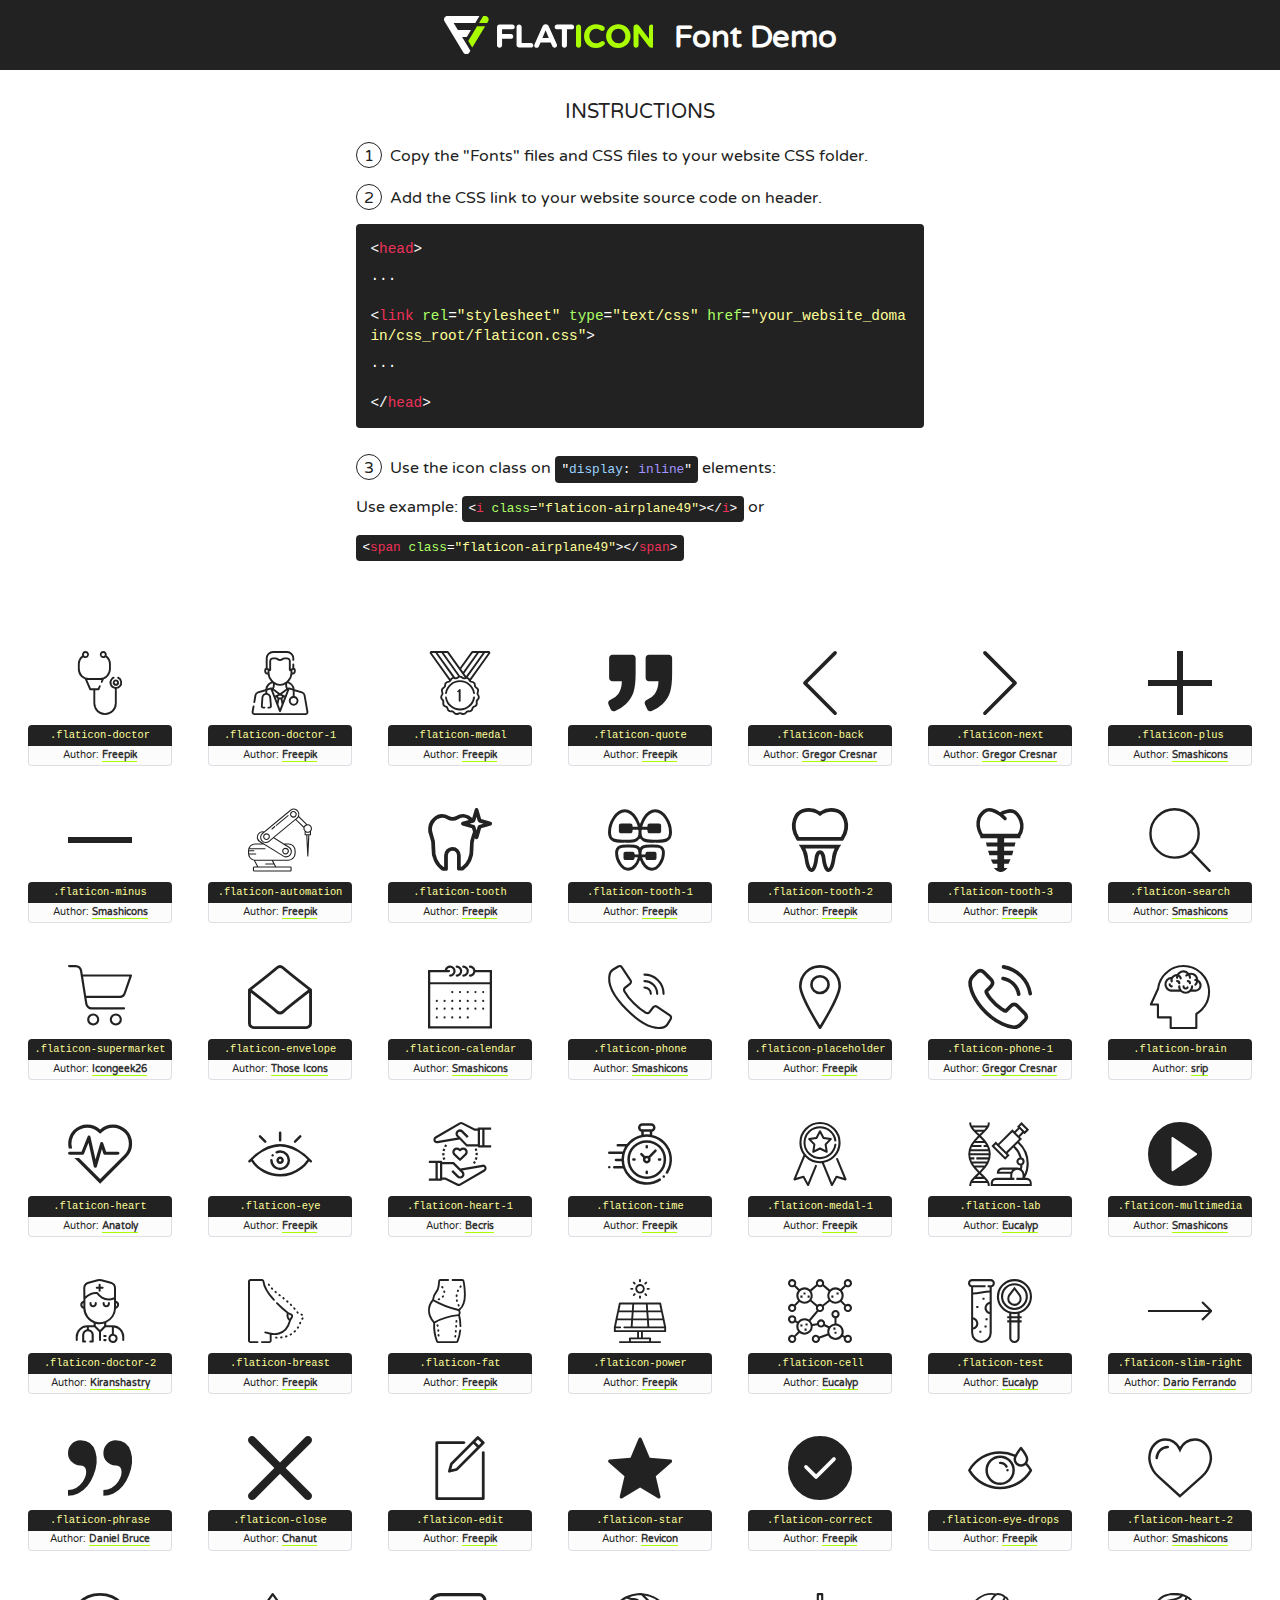
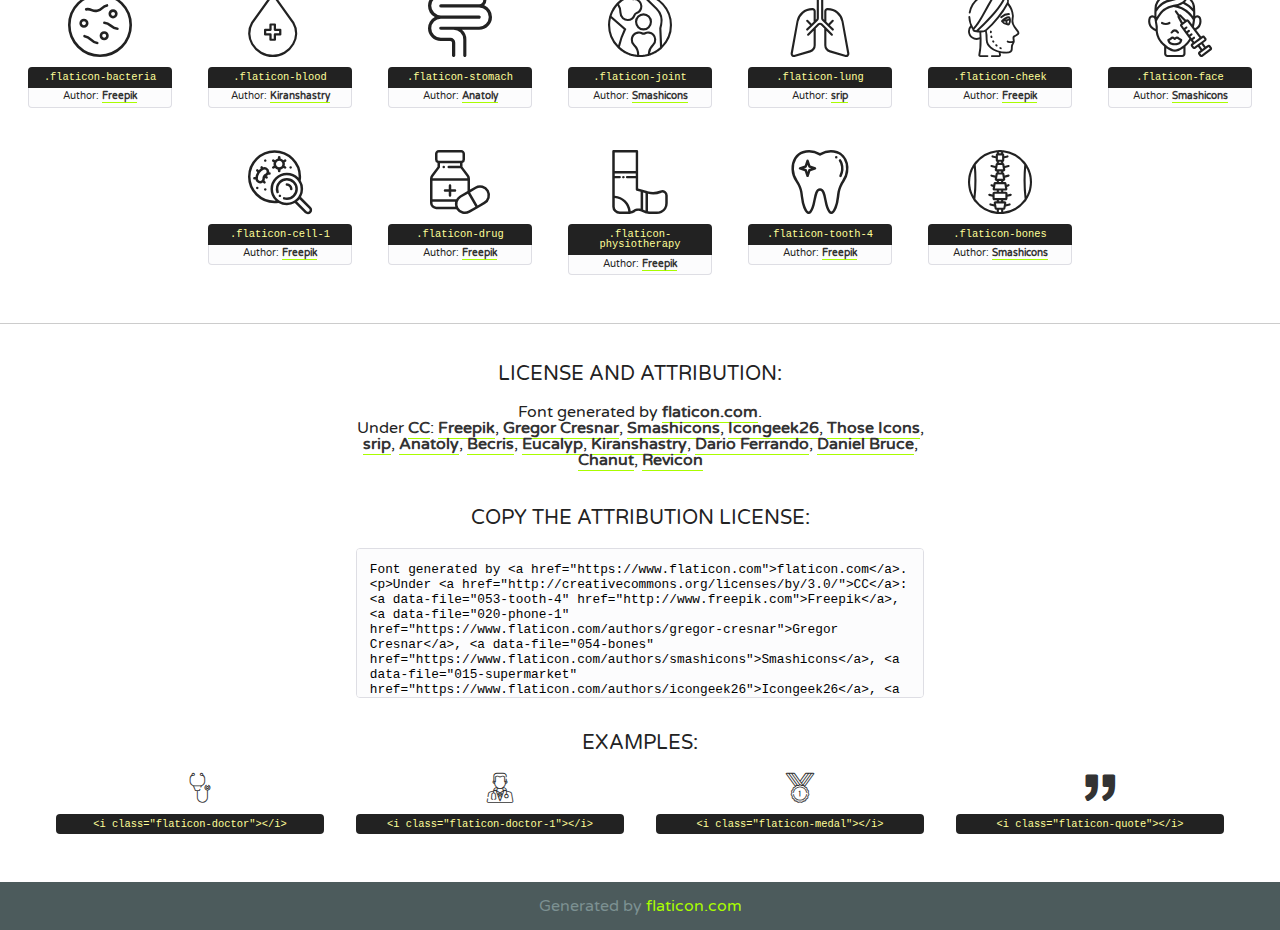
<file: assets/fonts/font/flaticon.html>
<!DOCTYPE html>
<!--
  Flaticon icon font: Flaticon
  Creation date: 14/07/2019 14:28
-->
<html>
<!DOCTYPE html>
<html>

<head>
    <title>Flaticon WebFont</title>
    <link href="http://fonts.googleapis.com/css?family=Varela+Round" rel="stylesheet" type="text/css" />
    <link rel="stylesheet" type="text/css" href="flaticon.css">
    <meta charset="UTF-8">
    <style>
    html, body, div, span, applet, object, iframe,
    h1, h2, h3, h4, h5, h6, p, blockquote, pre,
    a, abbr, acronym, address, big, cite, code,
    del, dfn, em, img, ins, kbd, q, s, samp,
    small, strike, strong, sub, sup, tt, var,
    b, u, i, center,
    dl, dt, dd, ol, ul, li,
    fieldset, form, label, legend,
    table, caption, tbody, tfoot, thead, tr, th, td,
    article, aside, canvas, details, embed, 
    figure, figcaption, footer, header, hgroup, 
    menu, nav, output, ruby, section, summary,
    time, mark, audio, video {
        margin: 0;
        padding: 0;
        border: 0;
        font-size: 100%;
        font: inherit;
        vertical-align: baseline;
    }
    /* HTML5 display-role reset for older browsers */
    article, aside, details, figcaption, figure, 
    footer, header, hgroup, menu, nav, section {
        display: block;
    }
    body {
        line-height: 1;
    }
    ol, ul {
        list-style: none;
    }
    blockquote, q {
        quotes: none;
    }
    blockquote:before, blockquote:after,
    q:before, q:after {
        content: '';
        content: none;
    }
    table {
        border-collapse: collapse;
        border-spacing: 0;
    }
    body {
        font-family: 'Varela Round', Helvetica, Arial, sans-serif;
        font-size: 16px;
        color: #222;
    }
    a {
        color: #333;
        border-bottom: 1px solid #a9fd00;
        font-weight: bold;
        text-decoration: none;
    }
    * {
        -moz-box-sizing: border-box;
        -webkit-box-sizing: border-box;
        box-sizing: border-box;
        margin: 0;
        padding: 0;
    }
    [class^="flaticon-"]:before, [class*=" flaticon-"]:before, [class^="flaticon-"]:after, [class*=" flaticon-"]:after {
        font-family: Flaticon;
        font-size: 30px;
        font-style: normal;
        margin-left: 20px;
        color: #333;
    }
    .wrapper {
        max-width: 600px;
        margin: auto;
        padding: 0 1em;
    }
    .title {
        font-size: 1.25em;
        text-align: center;
        margin-bottom: 1em;
        text-transform: uppercase;
    }
    header {
        text-align: center;
        background-color: #222;
        color: #fff;
        padding: 1em;
    }
    header .logo {
        width: 210px;
        height: 38px;
        display: inline-block;
        vertical-align: middle;
        margin-right: 1em;
        border: none;
    }
    header strong {
        font-size: 1.95em;
        font-weight: bold;
        vertical-align: middle;
        margin-top: 5px;
        display: inline-block;
    }
    .demo {
        margin: 2em auto;
        line-height: 1.25em;
    }
    .demo ul li {
        margin-bottom: 1em;
    }
    .demo ul li .num {
        color: #222;
        border-radius: 20px;
        display: inline-block;
        width: 26px;
        padding: 3px;
        height: 26px;
        text-align: center;
        margin-right: 0.5em;
        border: 1px solid #222;
    }
    .demo ul li code {
        background-color: #222;
        border-radius: 4px;
        padding: 0.25em 0.5em;
        display: inline-block;
        color: #fff;
        font-family: Consolas,Monaco,Lucida Console,Liberation Mono,DejaVu Sans Mono,Bitstream Vera Sans Mono,Courier New, monospace;
        font-weight: lighter;
        margin-top: 1em;
        font-size: 0.8em;
        word-break: break-all;
    }
    .demo ul li code.big {
        padding: 1em;
        font-size: 0.9em;
    }
    .demo ul li code .red {
        color: #EF3159;
    }
    .demo ul li code .green {
        color: #ACFF65;
    }
    .demo ul li code .yellow {
        color: #FFFF99;
    }
    .demo ul li code .blue {
        color: #99D3FF;
    }
    .demo ul li code .purple {
        color: #A295FF;
    }
    .demo ul li code .dots {
        margin-top: 0.5em;
        display: block;
    }
    #glyphs {
        border-bottom: 1px solid #ccc;
        padding: 2em 0;
        text-align: center;
    }
    .glyph {
        display: inline-block;
        width: 9em;
        margin: 1em;
        text-align: center;
        vertical-align: top;
        background: #FFF;
    }
    .glyph .glyph-icon {
        padding: 10px;
        display: block;
        font-family:"Flaticon";
        font-size: 64px;
        line-height: 1;
    }
    .glyph .glyph-icon:before {
        font-size: 64px;
        color: #222;
        margin-left: 0;
    }
    .class-name {
        font-size: 0.65em;
        background-color: #222;
        color: #fff;
        border-radius: 4px 4px 0 0;
        padding: 0.5em;
        color: #FFFF99;
        font-family: Consolas,Monaco,Lucida Console,Liberation Mono,DejaVu Sans Mono,Bitstream Vera Sans Mono,Courier New, monospace;
    }
    .author-name {
        font-size: 0.6em;
        background-color: #fcfcfd;
        border: 1px solid #DEDEE4;
        border-top: 0;
        border-radius: 0 0 4px 4px;
        padding: 0.5em;
    }
    .class-name:last-child {
        font-size: 10px;
        color:#888;
    }
    .class-name:last-child a {
        font-size: 10px;
        color:#555;
    }
    .class-name:last-child a:hover {
        color:#a9fd00;
    }
    .glyph > input {
        display: block;
        width: 100px;
        margin: 5px auto;
        text-align: center;
        font-size: 12px;
        cursor: text;
    }
    .glyph > input.icon-input {
        font-family:"Flaticon";
        font-size: 16px;
        margin-bottom: 10px;
    }
    .attribution .title {
        margin-top: 2em;
    }
    .attribution textarea {
        background-color: #fcfcfd;
        padding: 1em;
        border: none;
        box-shadow: none;
        border: 1px solid #DEDEE4;
        border-radius: 4px;
        resize: none;
        width: 100%;
        height: 150px;
        font-size: 0.8em;
        font-family: Consolas,Monaco,Lucida Console,Liberation Mono,DejaVu Sans Mono,Bitstream Vera Sans Mono,Courier New, monospace;
        -webkit-appearance: none;
    }
    .iconsuse {
        margin: 2em auto;
        text-align: center;
        max-width: 1200px;
    }
    .iconsuse:after {
        content: '';
        display: table;
        clear: both;
    }
    .iconsuse .image {
        float: left;
        width: 25%;
        padding: 0 1em;
    }
    .iconsuse .image p {
        margin-bottom: 1em;
    }
    .iconsuse .image span {
        display: block;
        font-size: 0.65em;
        background-color: #222;
        color: #fff;
        border-radius: 4px;
        padding: 0.5em;
        color: #FFFF99;
        margin-top: 1em;
        font-family: Consolas,Monaco,Lucida Console,Liberation Mono,DejaVu Sans Mono,Bitstream Vera Sans Mono,Courier New, monospace;
    }
    #footer {
        text-align: center;
        background-color: #4C5B5C;
        color: #7c9192;
        padding: 1em;
    }
    #footer a {
        border: none;
        color: #a9fd00;
        font-weight: normal;
    }
    @media (max-width: 960px) {
        .iconsuse .image {
            width: 50%;
        }
    }
    @media (max-width: 560px) {
        .iconsuse .image {
            width: 100%;
        }
    }
    </style>
</head>

<body class="characters-off">

    <header>
        <a href="https://www.flaticon.com" target="_blank" class="logo">
            <svg version="1.1" xmlns="http://www.w3.org/2000/svg" xmlns:xlink="http://www.w3.org/1999/xlink" xmlns:a="http://ns.adobe.com/AdobeSVGViewerExtensions/3.0/" viewBox="0 0 560.875 102.036" enable-background="new 0 0 560.875 102.036" xml:space="preserve">
                <defs>
                </defs>
                <g>
                    <g class="letters">
                        <path fill="#ffffff" d="M141.596,29.675c0-3.777,2.985-6.767,6.764-6.767h34.438c3.426,0,6.15,2.728,6.15,6.15
                        c0,3.43-2.724,6.149-6.15,6.149h-27.674v13.091h23.719c3.429,0,6.151,2.724,6.151,6.15c0,3.43-2.723,6.149-6.151,6.149h-23.719
                        v17.574c0,3.773-2.986,6.761-6.764,6.761c-3.779,0-6.764-2.989-6.764-6.761V29.675z"></path>
                        <path fill="#ffffff" d="M193.844,29.149c0-3.781,2.985-6.767,6.764-6.767c3.776,0,6.763,2.985,6.763,6.767v42.957h25.039
                        c3.426,0,6.149,2.726,6.149,6.153c0,3.425-2.723,6.15-6.149,6.15h-31.802c-3.779,0-6.764-2.986-6.764-6.768V29.149z"></path>
                        <path fill="#ffffff" d="M241.891,75.71l21.438-48.407c1.492-3.341,4.215-5.357,7.906-5.357h0.792
                        c3.686,0,6.323,2.017,7.815,5.357l21.439,48.407c0.436,0.967,0.701,1.845,0.701,2.723c0,3.602-2.809,6.501-6.414,6.501
                        c-3.161,0-5.269-1.845-6.499-4.655l-4.132-9.661h-27.059l-4.301,10.102c-1.144,2.631-3.426,4.214-6.237,4.214
                        c-3.517,0-6.24-2.81-6.24-6.325C241.1,77.64,241.451,76.677,241.891,75.71z M279.932,58.666l-8.521-20.297l-8.526,20.297H279.932
                        z"></path>
                        <path fill="#ffffff" d="M314.864,35.387H301.86c-3.429,0-6.239-2.813-6.239-6.238c0-3.429,2.811-6.24,6.239-6.24h39.533
                        c3.426,0,6.237,2.811,6.237,6.24c0,3.425-2.811,6.238-6.237,6.238h-13.001v42.785c0,3.773-2.99,6.761-6.764,6.761
                        c-3.779,0-6.764-2.989-6.764-6.761V35.387z"></path>
                        <path fill="#A9FD00" d="M352.615,29.149c0-3.781,2.985-6.767,6.767-6.767c3.774,0,6.761,2.985,6.761,6.767v49.024
                        c0,3.773-2.987,6.761-6.761,6.761c-3.781,0-6.767-2.989-6.767-6.761V29.149z"></path>
                        <path fill="#A9FD00" d="M374.132,53.836v-0.179c0-17.481,13.178-31.801,32.065-31.801c9.22,0,15.459,2.458,20.557,6.238
                        c1.402,1.054,2.637,2.985,2.637,5.357c0,3.692-2.985,6.59-6.681,6.59c-1.845,0-3.071-0.702-4.044-1.319
                        c-3.776-2.813-7.729-4.393-12.562-4.393c-10.364,0-17.831,8.611-17.831,19.154v0.173c0,10.542,7.291,19.329,17.831,19.329
                        c5.715,0,9.492-1.756,13.359-4.834c1.049-0.874,2.458-1.491,4.039-1.491c3.429,0,6.325,2.813,6.325,6.236
                        c0,2.106-1.056,3.78-2.282,4.834c-5.539,4.834-12.036,7.733-21.878,7.733C387.572,85.464,374.132,71.493,374.132,53.836z"></path>
                        <path fill="#A9FD00" d="M433.009,53.836v-0.179c0-17.481,13.79-31.801,32.766-31.801c18.981,0,32.592,14.143,32.592,31.628v0.173
                        c0,17.483-13.785,31.807-32.769,31.807C446.625,85.464,433.009,71.32,433.009,53.836z M484.224,53.836v-0.179
                        c0-10.539-7.725-19.326-18.626-19.326c-10.893,0-18.449,8.611-18.449,19.154v0.173c0,10.542,7.73,19.329,18.626,19.329
                        C476.676,72.986,484.224,64.378,484.224,53.836z"></path>
                        <path fill="#A9FD00" d="M506.233,29.321c0-3.774,2.99-6.763,6.767-6.763h1.401c3.252,0,5.183,1.583,7.029,3.953l26.093,34.265
                        V29.059c0-3.692,2.99-6.677,6.681-6.677c3.683,0,6.671,2.985,6.671,6.677v48.934c0,3.78-2.987,6.765-6.764,6.765h-0.436
                        c-3.257,0-5.188-1.581-7.034-3.953l-27.056-35.492v32.944c0,3.687-2.985,6.676-6.678,6.676c-3.683,0-6.673-2.989-6.673-6.676
                        V29.321z"></path>
                    </g>
                    <g class="insignia">
                        <path fill="#ffffff" d="M48.372,56.137h12.517l11.156-18.537H37.186L25.688,18.539h57.825L94.668,0H9.271
                        C5.925,0,2.842,1.801,1.198,4.716c-1.644,2.907-1.593,6.482,0.134,9.343l50.38,83.501c1.678,2.781,4.689,4.476,7.938,4.476
                        c3.246,0,6.257-1.695,7.935-4.476l2.898-4.804L48.372,56.137z"></path>
                        <g class="i">
                            <path fill="#A9FD00" d="M93.575,18.539h0.031v0.004l21.652,0.004l2.705-4.488c1.727-2.861,1.778-6.436,0.133-9.343
                            C116.454,1.801,113.371,0,110.026,0h-5.294L93.575,18.539z"></path>
                            <polygon fill="#A9FD00" points="88.291,27.356 64.725,66.486 75.519,84.404 109.942,27.356"></polygon>
                        </g>
                    </g>
                </g>
            </svg>
        </a>
        <strong>Font Demo</strong>
    </header>


    <section class="demo wrapper">

        <p class="title">Instructions</p>

        <ul>
            <li>
                <span class="num">1</span>Copy the "Fonts" files and CSS files to your website CSS folder.
            </li>
            <li>
                <span class="num">2</span>Add the CSS link to your website source code on header.
                <code class="big">
                    &lt;<span class="red">head</span>&gt;
                    <br/><span class="dots">...</span>
                    <br/>&lt;<span class="red">link</span> <span class="green">rel</span>=<span class="yellow">"stylesheet"</span> <span class="green">type</span>=<span class="yellow">"text/css"</span> <span class="green">href</span>=<span class="yellow">"your_website_domain/css_root/flaticon.css"</span>&gt;
                    <br/><span class="dots">...</span>
                    <br/>&lt;/<span class="red">head</span>&gt;
                </code>
            </li>

            <li>
                <p>
                    <span class="num">3</span>Use the icon class on <code>"<span class="blue">display</span>:<span class="purple"> inline</span>"</code> elements:
                    <br />
                    Use example: <code>&lt;<span class="red">i</span> <span class="green">class</span>=<span class="yellow">&quot;flaticon-airplane49&quot;</span>&gt;&lt;/<span class="red">i</span>&gt;</code> or <code>&lt;<span class="red">span</span> <span class="green">class</span>=<span class="yellow">&quot;flaticon-airplane49&quot;</span>&gt;&lt;/<span class="red">span</span>&gt;</code>
            </li>
        </ul>

    </section>




   <section id="glyphs">          
    
      
        <div class="glyph"><div class="glyph-icon flaticon-doctor"></div>
            <div class="class-name">.flaticon-doctor</div>
            <div class="author-name">Author: <a data-file="001-doctor" href="http://www.freepik.com">Freepik</a> </div> 
        </div>        
        
        <div class="glyph"><div class="glyph-icon flaticon-doctor-1"></div>
            <div class="class-name">.flaticon-doctor-1</div>
            <div class="author-name">Author: <a data-file="002-doctor-1" href="http://www.freepik.com">Freepik</a> </div> 
        </div>        
        
        <div class="glyph"><div class="glyph-icon flaticon-medal"></div>
            <div class="class-name">.flaticon-medal</div>
            <div class="author-name">Author: <a data-file="003-medal" href="http://www.freepik.com">Freepik</a> </div> 
        </div>        
        
        <div class="glyph"><div class="glyph-icon flaticon-quote"></div>
            <div class="class-name">.flaticon-quote</div>
            <div class="author-name">Author: <a data-file="004-quote" href="http://www.freepik.com">Freepik</a> </div> 
        </div>        
        
        <div class="glyph"><div class="glyph-icon flaticon-back"></div>
            <div class="class-name">.flaticon-back</div>
            <div class="author-name">Author: <a data-file="005-back" href="https://www.flaticon.com/authors/gregor-cresnar">Gregor Cresnar</a> </div> 
        </div>        
        
        <div class="glyph"><div class="glyph-icon flaticon-next"></div>
            <div class="class-name">.flaticon-next</div>
            <div class="author-name">Author: <a data-file="006-next" href="https://www.flaticon.com/authors/gregor-cresnar">Gregor Cresnar</a> </div> 
        </div>        
        
        <div class="glyph"><div class="glyph-icon flaticon-plus"></div>
            <div class="class-name">.flaticon-plus</div>
            <div class="author-name">Author: <a data-file="007-plus" href="https://www.flaticon.com/authors/smashicons">Smashicons</a> </div> 
        </div>        
        
        <div class="glyph"><div class="glyph-icon flaticon-minus"></div>
            <div class="class-name">.flaticon-minus</div>
            <div class="author-name">Author: <a data-file="008-minus" href="https://www.flaticon.com/authors/smashicons">Smashicons</a> </div> 
        </div>        
        
        <div class="glyph"><div class="glyph-icon flaticon-automation"></div>
            <div class="class-name">.flaticon-automation</div>
            <div class="author-name">Author: <a data-file="009-automation" href="http://www.freepik.com">Freepik</a> </div> 
        </div>        
        
        <div class="glyph"><div class="glyph-icon flaticon-tooth"></div>
            <div class="class-name">.flaticon-tooth</div>
            <div class="author-name">Author: <a data-file="010-tooth" href="http://www.freepik.com">Freepik</a> </div> 
        </div>        
        
        <div class="glyph"><div class="glyph-icon flaticon-tooth-1"></div>
            <div class="class-name">.flaticon-tooth-1</div>
            <div class="author-name">Author: <a data-file="011-tooth-1" href="http://www.freepik.com">Freepik</a> </div> 
        </div>        
        
        <div class="glyph"><div class="glyph-icon flaticon-tooth-2"></div>
            <div class="class-name">.flaticon-tooth-2</div>
            <div class="author-name">Author: <a data-file="012-tooth-2" href="http://www.freepik.com">Freepik</a> </div> 
        </div>        
        
        <div class="glyph"><div class="glyph-icon flaticon-tooth-3"></div>
            <div class="class-name">.flaticon-tooth-3</div>
            <div class="author-name">Author: <a data-file="013-tooth-3" href="http://www.freepik.com">Freepik</a> </div> 
        </div>        
        
        <div class="glyph"><div class="glyph-icon flaticon-search"></div>
            <div class="class-name">.flaticon-search</div>
            <div class="author-name">Author: <a data-file="014-search" href="https://www.flaticon.com/authors/smashicons">Smashicons</a> </div> 
        </div>        
        
        <div class="glyph"><div class="glyph-icon flaticon-supermarket"></div>
            <div class="class-name">.flaticon-supermarket</div>
            <div class="author-name">Author: <a data-file="015-supermarket" href="https://www.flaticon.com/authors/icongeek26">Icongeek26</a> </div> 
        </div>        
        
        <div class="glyph"><div class="glyph-icon flaticon-envelope"></div>
            <div class="class-name">.flaticon-envelope</div>
            <div class="author-name">Author: <a data-file="016-envelope" href="https://www.flaticon.com/authors/those-icons">Those Icons</a> </div> 
        </div>        
        
        <div class="glyph"><div class="glyph-icon flaticon-calendar"></div>
            <div class="class-name">.flaticon-calendar</div>
            <div class="author-name">Author: <a data-file="017-calendar" href="https://www.flaticon.com/authors/smashicons">Smashicons</a> </div> 
        </div>        
        
        <div class="glyph"><div class="glyph-icon flaticon-phone"></div>
            <div class="class-name">.flaticon-phone</div>
            <div class="author-name">Author: <a data-file="018-phone" href="https://www.flaticon.com/authors/smashicons">Smashicons</a> </div> 
        </div>        
        
        <div class="glyph"><div class="glyph-icon flaticon-placeholder"></div>
            <div class="class-name">.flaticon-placeholder</div>
            <div class="author-name">Author: <a data-file="019-placeholder" href="http://www.freepik.com">Freepik</a> </div> 
        </div>        
        
        <div class="glyph"><div class="glyph-icon flaticon-phone-1"></div>
            <div class="class-name">.flaticon-phone-1</div>
            <div class="author-name">Author: <a data-file="020-phone-1" href="https://www.flaticon.com/authors/gregor-cresnar">Gregor Cresnar</a> </div> 
        </div>        
        
        <div class="glyph"><div class="glyph-icon flaticon-brain"></div>
            <div class="class-name">.flaticon-brain</div>
            <div class="author-name">Author: <a data-file="021-brain" href="https://www.flaticon.com/authors/srip">srip</a> </div> 
        </div>        
        
        <div class="glyph"><div class="glyph-icon flaticon-heart"></div>
            <div class="class-name">.flaticon-heart</div>
            <div class="author-name">Author: <a data-file="022-heart" href="https://www.flaticon.com/authors/anatoly">Anatoly</a> </div> 
        </div>        
        
        <div class="glyph"><div class="glyph-icon flaticon-eye"></div>
            <div class="class-name">.flaticon-eye</div>
            <div class="author-name">Author: <a data-file="023-eye" href="http://www.freepik.com">Freepik</a> </div> 
        </div>        
        
        <div class="glyph"><div class="glyph-icon flaticon-heart-1"></div>
            <div class="class-name">.flaticon-heart-1</div>
            <div class="author-name">Author: <a data-file="024-heart-1" href="https://www.flaticon.com/authors/becris">Becris</a> </div> 
        </div>        
        
        <div class="glyph"><div class="glyph-icon flaticon-time"></div>
            <div class="class-name">.flaticon-time</div>
            <div class="author-name">Author: <a data-file="025-time" href="http://www.freepik.com">Freepik</a> </div> 
        </div>        
        
        <div class="glyph"><div class="glyph-icon flaticon-medal-1"></div>
            <div class="class-name">.flaticon-medal-1</div>
            <div class="author-name">Author: <a data-file="026-medal-1" href="http://www.freepik.com">Freepik</a> </div> 
        </div>        
        
        <div class="glyph"><div class="glyph-icon flaticon-lab"></div>
            <div class="class-name">.flaticon-lab</div>
            <div class="author-name">Author: <a data-file="027-lab" href="https://www.flaticon.com/authors/eucalyp">Eucalyp</a> </div> 
        </div>        
        
        <div class="glyph"><div class="glyph-icon flaticon-multimedia"></div>
            <div class="class-name">.flaticon-multimedia</div>
            <div class="author-name">Author: <a data-file="028-multimedia" href="https://www.flaticon.com/authors/smashicons">Smashicons</a> </div> 
        </div>        
        
        <div class="glyph"><div class="glyph-icon flaticon-doctor-2"></div>
            <div class="class-name">.flaticon-doctor-2</div>
            <div class="author-name">Author: <a data-file="029-doctor-2" href="https://www.flaticon.com/authors/kiranshastry">Kiranshastry</a> </div> 
        </div>        
        
        <div class="glyph"><div class="glyph-icon flaticon-breast"></div>
            <div class="class-name">.flaticon-breast</div>
            <div class="author-name">Author: <a data-file="030-breast" href="http://www.freepik.com">Freepik</a> </div> 
        </div>        
        
        <div class="glyph"><div class="glyph-icon flaticon-fat"></div>
            <div class="class-name">.flaticon-fat</div>
            <div class="author-name">Author: <a data-file="031-fat" href="http://www.freepik.com">Freepik</a> </div> 
        </div>        
        
        <div class="glyph"><div class="glyph-icon flaticon-power"></div>
            <div class="class-name">.flaticon-power</div>
            <div class="author-name">Author: <a data-file="032-power" href="http://www.freepik.com">Freepik</a> </div> 
        </div>        
        
        <div class="glyph"><div class="glyph-icon flaticon-cell"></div>
            <div class="class-name">.flaticon-cell</div>
            <div class="author-name">Author: <a data-file="033-cell" href="https://www.flaticon.com/authors/eucalyp">Eucalyp</a> </div> 
        </div>        
        
        <div class="glyph"><div class="glyph-icon flaticon-test"></div>
            <div class="class-name">.flaticon-test</div>
            <div class="author-name">Author: <a data-file="034-test" href="https://www.flaticon.com/authors/eucalyp">Eucalyp</a> </div> 
        </div>        
        
        <div class="glyph"><div class="glyph-icon flaticon-slim-right"></div>
            <div class="class-name">.flaticon-slim-right</div>
            <div class="author-name">Author: <a data-file="035-slim-right" href="https://www.flaticon.com/authors/dario-ferrando">Dario Ferrando</a> </div> 
        </div>        
        
        <div class="glyph"><div class="glyph-icon flaticon-phrase"></div>
            <div class="class-name">.flaticon-phrase</div>
            <div class="author-name">Author: <a data-file="036-phrase" href="https://www.flaticon.com/authors/daniel-bruce">Daniel Bruce</a> </div> 
        </div>        
        
        <div class="glyph"><div class="glyph-icon flaticon-close"></div>
            <div class="class-name">.flaticon-close</div>
            <div class="author-name">Author: <a data-file="037-close" href="https://www.flaticon.com/authors/chanut">Chanut</a> </div> 
        </div>        
        
        <div class="glyph"><div class="glyph-icon flaticon-edit"></div>
            <div class="class-name">.flaticon-edit</div>
            <div class="author-name">Author: <a data-file="038-edit" href="http://www.freepik.com">Freepik</a> </div> 
        </div>        
        
        <div class="glyph"><div class="glyph-icon flaticon-star"></div>
            <div class="class-name">.flaticon-star</div>
            <div class="author-name">Author: <a data-file="039-star" href="https://www.flaticon.com/authors/revicon">Revicon</a> </div> 
        </div>        
        
        <div class="glyph"><div class="glyph-icon flaticon-correct"></div>
            <div class="class-name">.flaticon-correct</div>
            <div class="author-name">Author: <a data-file="040-correct" href="http://www.freepik.com">Freepik</a> </div> 
        </div>        
        
        <div class="glyph"><div class="glyph-icon flaticon-eye-drops"></div>
            <div class="class-name">.flaticon-eye-drops</div>
            <div class="author-name">Author: <a data-file="041-eye-drops" href="http://www.freepik.com">Freepik</a> </div> 
        </div>        
        
        <div class="glyph"><div class="glyph-icon flaticon-heart-2"></div>
            <div class="class-name">.flaticon-heart-2</div>
            <div class="author-name">Author: <a data-file="042-heart-2" href="https://www.flaticon.com/authors/smashicons">Smashicons</a> </div> 
        </div>        
        
        <div class="glyph"><div class="glyph-icon flaticon-bacteria"></div>
            <div class="class-name">.flaticon-bacteria</div>
            <div class="author-name">Author: <a data-file="043-bacteria" href="http://www.freepik.com">Freepik</a> </div> 
        </div>        
        
        <div class="glyph"><div class="glyph-icon flaticon-blood"></div>
            <div class="class-name">.flaticon-blood</div>
            <div class="author-name">Author: <a data-file="044-blood" href="https://www.flaticon.com/authors/kiranshastry">Kiranshastry</a> </div> 
        </div>        
        
        <div class="glyph"><div class="glyph-icon flaticon-stomach"></div>
            <div class="class-name">.flaticon-stomach</div>
            <div class="author-name">Author: <a data-file="045-stomach" href="https://www.flaticon.com/authors/anatoly">Anatoly</a> </div> 
        </div>        
        
        <div class="glyph"><div class="glyph-icon flaticon-joint"></div>
            <div class="class-name">.flaticon-joint</div>
            <div class="author-name">Author: <a data-file="046-joint" href="https://www.flaticon.com/authors/smashicons">Smashicons</a> </div> 
        </div>        
        
        <div class="glyph"><div class="glyph-icon flaticon-lung"></div>
            <div class="class-name">.flaticon-lung</div>
            <div class="author-name">Author: <a data-file="047-lung" href="https://www.flaticon.com/authors/srip">srip</a> </div> 
        </div>        
        
        <div class="glyph"><div class="glyph-icon flaticon-cheek"></div>
            <div class="class-name">.flaticon-cheek</div>
            <div class="author-name">Author: <a data-file="048-cheek" href="http://www.freepik.com">Freepik</a> </div> 
        </div>        
        
        <div class="glyph"><div class="glyph-icon flaticon-face"></div>
            <div class="class-name">.flaticon-face</div>
            <div class="author-name">Author: <a data-file="049-face" href="https://www.flaticon.com/authors/smashicons">Smashicons</a> </div> 
        </div>        
        
        <div class="glyph"><div class="glyph-icon flaticon-cell-1"></div>
            <div class="class-name">.flaticon-cell-1</div>
            <div class="author-name">Author: <a data-file="050-cell-1" href="http://www.freepik.com">Freepik</a> </div> 
        </div>        
        
        <div class="glyph"><div class="glyph-icon flaticon-drug"></div>
            <div class="class-name">.flaticon-drug</div>
            <div class="author-name">Author: <a data-file="051-drug" href="http://www.freepik.com">Freepik</a> </div> 
        </div>        
        
        <div class="glyph"><div class="glyph-icon flaticon-physiotherapy"></div>
            <div class="class-name">.flaticon-physiotherapy</div>
            <div class="author-name">Author: <a data-file="052-physiotherapy" href="http://www.freepik.com">Freepik</a> </div> 
        </div>        
        
        <div class="glyph"><div class="glyph-icon flaticon-tooth-4"></div>
            <div class="class-name">.flaticon-tooth-4</div>
            <div class="author-name">Author: <a data-file="053-tooth-4" href="http://www.freepik.com">Freepik</a> </div> 
        </div>        
        
        <div class="glyph"><div class="glyph-icon flaticon-bones"></div>
            <div class="class-name">.flaticon-bones</div>
            <div class="author-name">Author: <a data-file="054-bones" href="https://www.flaticon.com/authors/smashicons">Smashicons</a> </div> 
        </div>        
        

    </section>



    <section class="attribution wrapper"   style="text-align:center;">

      <div class="title">License and attribution:</div><div class="attrDiv">Font generated by <a href="https://www.flaticon.com">flaticon.com</a>. <div><p>Under <a href="http://creativecommons.org/licenses/by/3.0/">CC</a>: <a data-file="053-tooth-4" href="http://www.freepik.com">Freepik</a>, <a data-file="020-phone-1" href="https://www.flaticon.com/authors/gregor-cresnar">Gregor Cresnar</a>, <a data-file="054-bones" href="https://www.flaticon.com/authors/smashicons">Smashicons</a>, <a data-file="015-supermarket" href="https://www.flaticon.com/authors/icongeek26">Icongeek26</a>, <a data-file="016-envelope" href="https://www.flaticon.com/authors/those-icons">Those Icons</a>, <a data-file="047-lung" href="https://www.flaticon.com/authors/srip">srip</a>, <a data-file="045-stomach" href="https://www.flaticon.com/authors/anatoly">Anatoly</a>, <a data-file="024-heart-1" href="https://www.flaticon.com/authors/becris">Becris</a>, <a data-file="034-test" href="https://www.flaticon.com/authors/eucalyp">Eucalyp</a>, <a data-file="044-blood" href="https://www.flaticon.com/authors/kiranshastry">Kiranshastry</a>, <a data-file="035-slim-right" href="https://www.flaticon.com/authors/dario-ferrando">Dario Ferrando</a>, <a data-file="036-phrase" href="https://www.flaticon.com/authors/daniel-bruce">Daniel Bruce</a>, <a data-file="037-close" href="https://www.flaticon.com/authors/chanut">Chanut</a>, <a data-file="039-star" href="https://www.flaticon.com/authors/revicon">Revicon</a></p>  </div>
      </div>
      <div class="title">Copy the Attribution License:</div>

    <textarea onclick="this.focus();this.select();">Font generated by &lt;a href=&quot;https://www.flaticon.com&quot;&gt;flaticon.com&lt;/a&gt;. <p>Under <a href="http://creativecommons.org/licenses/by/3.0/">CC</a>: <a data-file="053-tooth-4" href="http://www.freepik.com">Freepik</a>, <a data-file="020-phone-1" href="https://www.flaticon.com/authors/gregor-cresnar">Gregor Cresnar</a>, <a data-file="054-bones" href="https://www.flaticon.com/authors/smashicons">Smashicons</a>, <a data-file="015-supermarket" href="https://www.flaticon.com/authors/icongeek26">Icongeek26</a>, <a data-file="016-envelope" href="https://www.flaticon.com/authors/those-icons">Those Icons</a>, <a data-file="047-lung" href="https://www.flaticon.com/authors/srip">srip</a>, <a data-file="045-stomach" href="https://www.flaticon.com/authors/anatoly">Anatoly</a>, <a data-file="024-heart-1" href="https://www.flaticon.com/authors/becris">Becris</a>, <a data-file="034-test" href="https://www.flaticon.com/authors/eucalyp">Eucalyp</a>, <a data-file="044-blood" href="https://www.flaticon.com/authors/kiranshastry">Kiranshastry</a>, <a data-file="035-slim-right" href="https://www.flaticon.com/authors/dario-ferrando">Dario Ferrando</a>, <a data-file="036-phrase" href="https://www.flaticon.com/authors/daniel-bruce">Daniel Bruce</a>, <a data-file="037-close" href="https://www.flaticon.com/authors/chanut">Chanut</a>, <a data-file="039-star" href="https://www.flaticon.com/authors/revicon">Revicon</a></p>  
     </textarea>

    </section>

    <section class="iconsuse">

          <div class="title">Examples:</div>            
             
            <div class="image">
                <p>
                    <i class="glyph-icon flaticon-doctor"></i> 
                    <span>&lt;i class=&quot;flaticon-doctor&quot;&gt;&lt;/i&gt;</span>
                </p>
            </div>
            
            <div class="image">
                <p>
                    <i class="glyph-icon flaticon-doctor-1"></i> 
                    <span>&lt;i class=&quot;flaticon-doctor-1&quot;&gt;&lt;/i&gt;</span>
                </p>
            </div>
            
            <div class="image">
                <p>
                    <i class="glyph-icon flaticon-medal"></i> 
                    <span>&lt;i class=&quot;flaticon-medal&quot;&gt;&lt;/i&gt;</span>
                </p>
            </div>
            
            <div class="image">
                <p>
                    <i class="glyph-icon flaticon-quote"></i> 
                    <span>&lt;i class=&quot;flaticon-quote&quot;&gt;&lt;/i&gt;</span>
                </p>
            </div>
                       
        </div>
                            
    </section>

<div id="footer">
    <div>Generated by <a href="https://www.flaticon.com">flaticon.com</a>
    </div>
</div>



</body>
</html>
</file>
<file: assets/fonts/font/flaticon.css>
/*
  	Flaticon icon font: Flaticon
  	Creation date: 14/07/2019 14:28
  	*/

@font-face {
  font-family: "Flaticon";
  src: url("./Flaticon.eot");
  src: url("./Flaticon.eot?#iefix") format("embedded-opentype"),
       url("./Flaticon.woff2") format("woff2"),
       url("./Flaticon.woff") format("woff"),
       url("./Flaticon.ttf") format("truetype"),
       url("./Flaticon.svg#Flaticon") format("svg");
  font-weight: normal;
  font-style: normal;
}

@media screen and (-webkit-min-device-pixel-ratio:0) {
  @font-face {
    font-family: "Flaticon";
    src: url("./Flaticon.svg#Flaticon") format("svg");
  }
}

[class^="flaticon-"]:before, [class*=" flaticon-"]:before,
[class^="flaticon-"]:after, [class*=" flaticon-"]:after {   
  font-family: Flaticon;

font-style: normal;

}

.flaticon-doctor:before { content: "\f100"; }
.flaticon-doctor-1:before { content: "\f101"; }
.flaticon-medal:before { content: "\f102"; }
.flaticon-quote:before { content: "\f103"; }
.flaticon-back:before { content: "\f104"; }
.flaticon-next:before { content: "\f105"; }
.flaticon-plus:before { content: "\f106"; }
.flaticon-minus:before { content: "\f107"; }
.flaticon-automation:before { content: "\f108"; }
.flaticon-tooth:before { content: "\f109"; }
.flaticon-tooth-1:before { content: "\f10a"; }
.flaticon-tooth-2:before { content: "\f10b"; }
.flaticon-tooth-3:before { content: "\f10c"; }
.flaticon-search:before { content: "\f10d"; }
.flaticon-supermarket:before { content: "\f10e"; }
.flaticon-envelope:before { content: "\f10f"; }
.flaticon-calendar:before { content: "\f110"; }
.flaticon-phone:before { content: "\f111"; }
.flaticon-placeholder:before { content: "\f112"; }
.flaticon-phone-1:before { content: "\f113"; }
.flaticon-brain:before { content: "\f114"; }
.flaticon-heart:before { content: "\f115"; }
.flaticon-eye:before { content: "\f116"; }
.flaticon-heart-1:before { content: "\f117"; }
.flaticon-time:before { content: "\f118"; }
.flaticon-medal-1:before { content: "\f119"; }
.flaticon-lab:before { content: "\f11a"; }
.flaticon-multimedia:before { content: "\f11b"; }
.flaticon-doctor-2:before { content: "\f11c"; }
.flaticon-breast:before { content: "\f11d"; }
.flaticon-fat:before { content: "\f11e"; }
.flaticon-power:before { content: "\f11f"; }
.flaticon-cell:before { content: "\f120"; }
.flaticon-test:before { content: "\f121"; }
.flaticon-slim-right:before { content: "\f122"; }
.flaticon-phrase:before { content: "\f123"; }
.flaticon-close:before { content: "\f124"; }
.flaticon-edit:before { content: "\f125"; }
.flaticon-star:before { content: "\f126"; }
.flaticon-correct:before { content: "\f127"; }
.flaticon-eye-drops:before { content: "\f128"; }
.flaticon-heart-2:before { content: "\f129"; }
.flaticon-bacteria:before { content: "\f12a"; }
.flaticon-blood:before { content: "\f12b"; }
.flaticon-stomach:before { content: "\f12c"; }
.flaticon-joint:before { content: "\f12d"; }
.flaticon-lung:before { content: "\f12e"; }
.flaticon-cheek:before { content: "\f12f"; }
.flaticon-face:before { content: "\f130"; }
.flaticon-cell-1:before { content: "\f131"; }
.flaticon-drug:before { content: "\f132"; }
.flaticon-physiotherapy:before { content: "\f133"; }
.flaticon-tooth-4:before { content: "\f134"; }
.flaticon-bones:before { content: "\f135"; }
</file>
